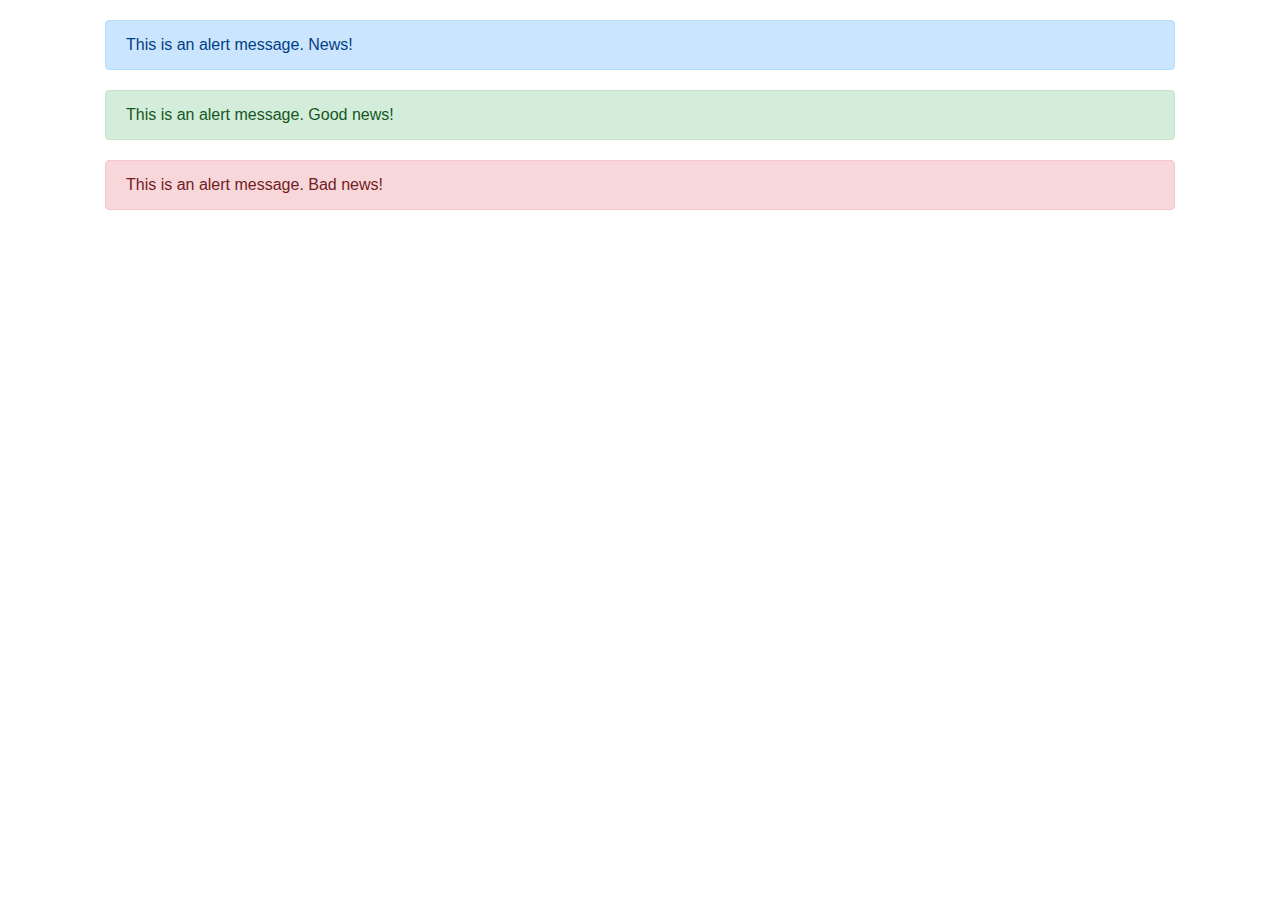
<file: alert.html>
<!DOCTYPE html>
<html>
    <head>
        <title>My Web Page!</title>
        <link rel="stylesheet" href="https://maxcdn.bootstrapcdn.com/bootstrap/4.0.0/css/bootstrap.min.css" integrity="sha384-Gn5384xqQ1aoWXA+058RXPxPg6fy4IWvTNh0E263XmFcJlSAwiGgFAW/dAiS6JXm" crossorigin="anonymous">
        <style>
            .alert {
                margin: 20px;
            }
        </style>
    </head>
    <body>
        <div class="container">
            <div class="alert alert-primary" role="alert">
                This is an alert message. News!
            </div>
            <div class="alert alert-success" role="alert">
                This is an alert message. Good news!
            </div>
            <div class="alert alert-danger" role="alert">
                This is an alert message. Bad news!
            </div>
        </div>
    </body>
</html>
</file>
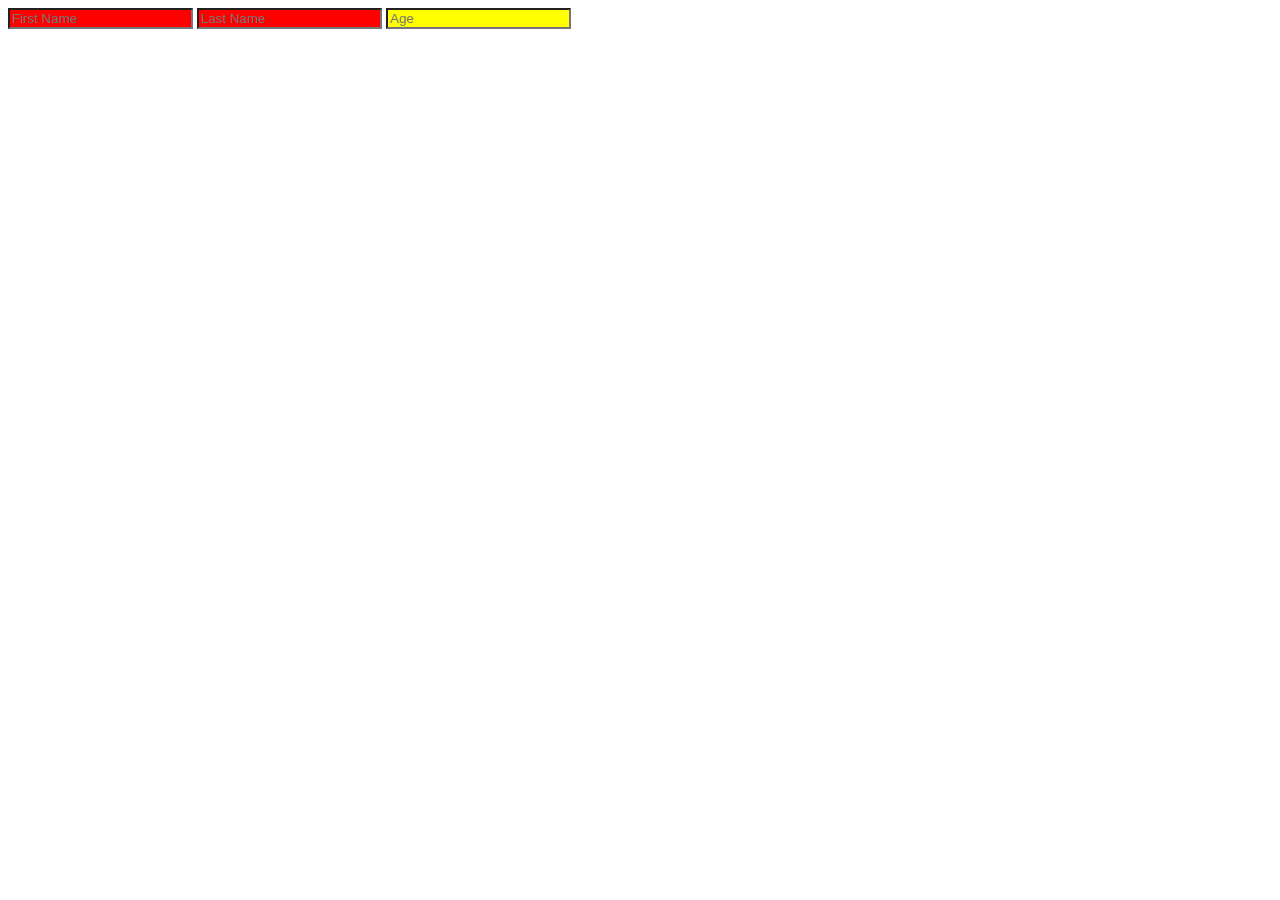
<file: attribute.html>
<!DOCTYPE html>
<html>
    <head>
        <title>My Web Page!</title>
        <style>
            input[type=text] {
                background-color: red;
            }

            input[type=number] {
                background-color: yellow;
            }
        </style>
    </head>
    <body>
        <form>

            <input name="name" type="text" placeholder="First Name">
            <input name="name" type="text" placeholder="Last Name">
            <input name="name" type="number" placeholder="Age">

        </form>
    </body>
</html>
</file>
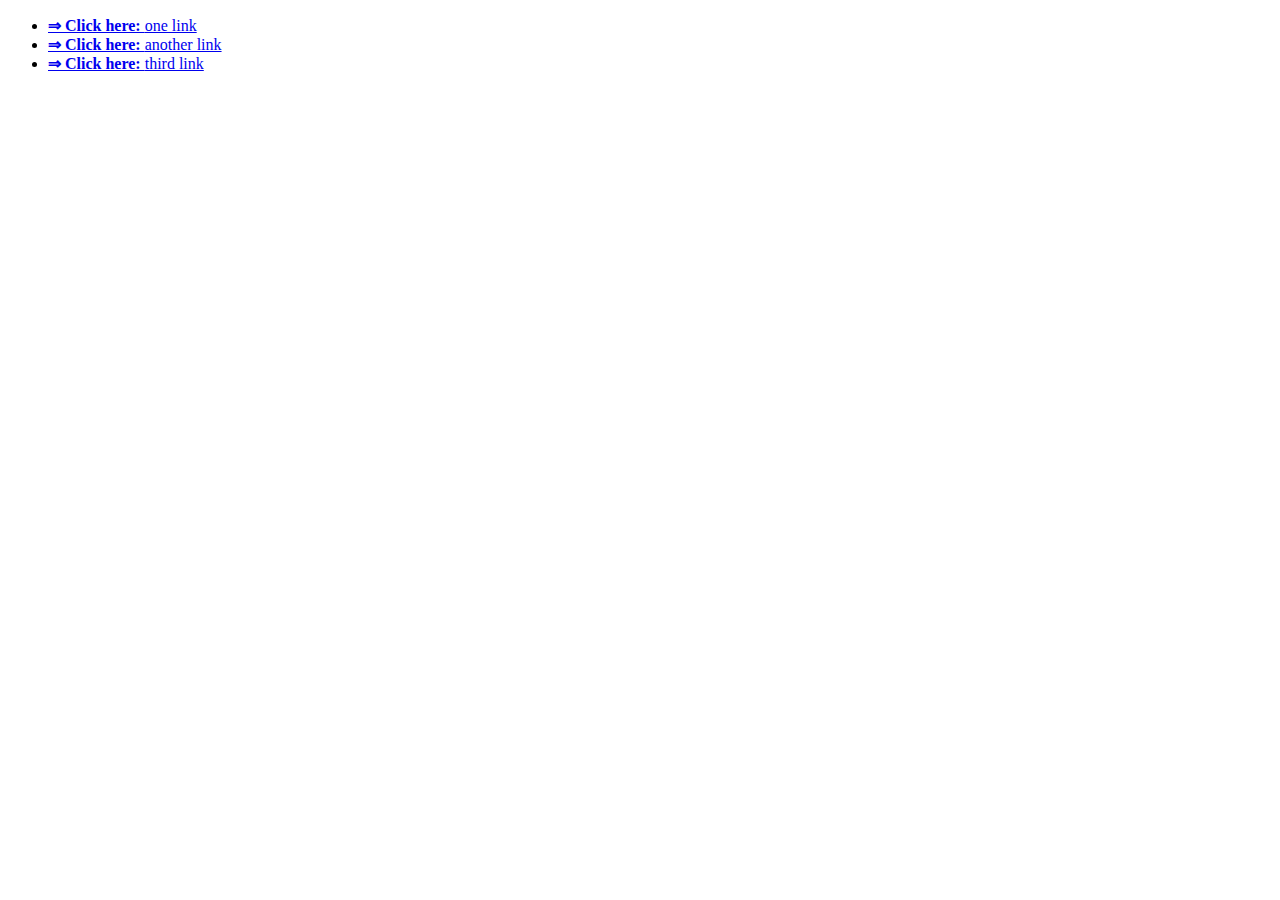
<file: before.html>
<!DOCTYPE html>
<html>
    <head>
        <title>My Web Page!</title>
        <style>
            a::before {
                content: "\21d2  Click here: ";
                font-weight: bold;
            }
        </style>
    </head>
    <body>
        <ul>
            <li><a href="#">one link</a></li>
            <li><a href="#">another link</a></li>
            <li><a href="#">third link</a></li>
        </ul>
    </body>
</html>
</file>
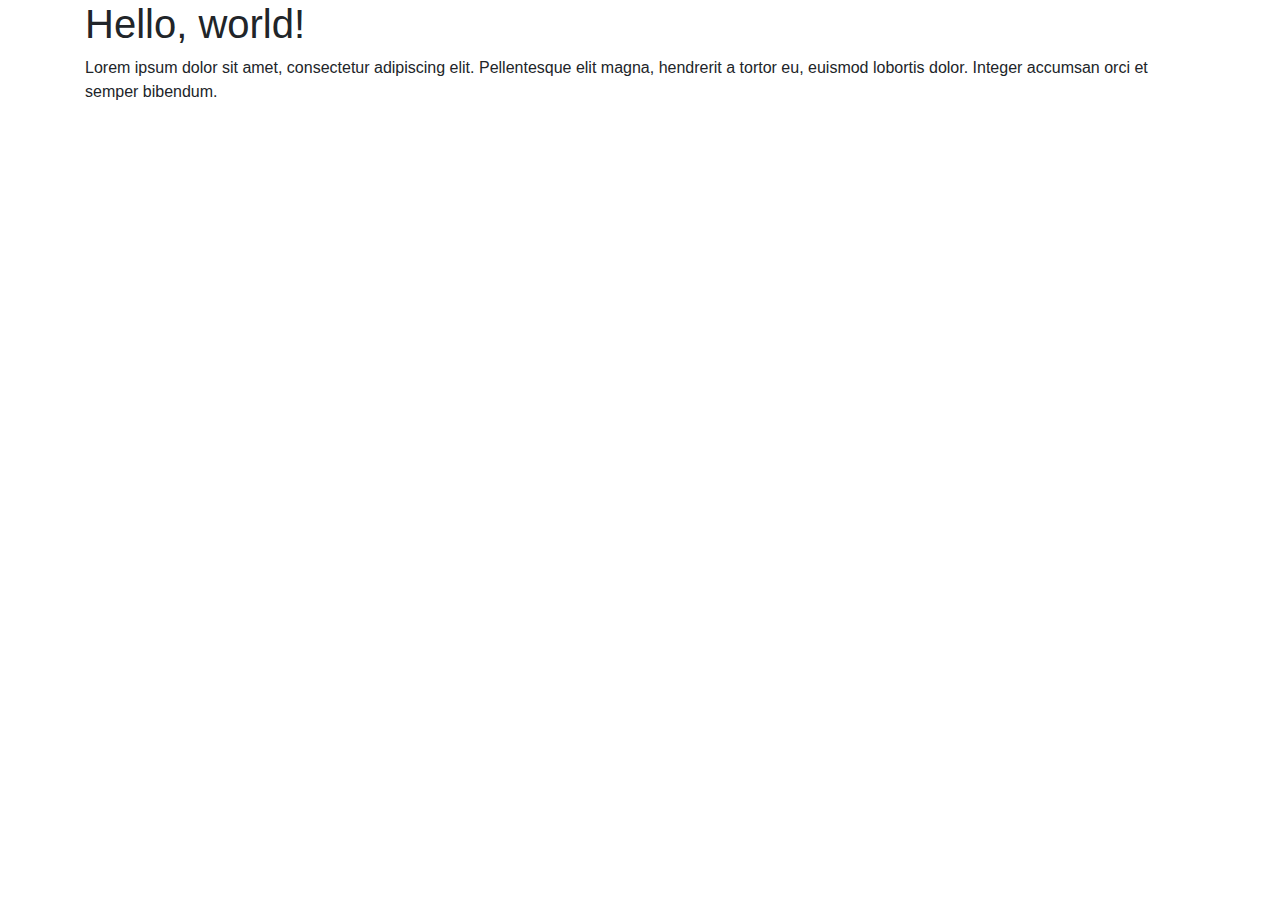
<file: bootstrap.html>
<!DOCTYPE html>
<html>
    <head>
        <title>My Web Page!</title>
        <link rel="stylesheet" href="https://maxcdn.bootstrapcdn.com/bootstrap/4.0.0/css/bootstrap.min.css" integrity="sha384-Gn5384xqQ1aoWXA+058RXPxPg6fy4IWvTNh0E263XmFcJlSAwiGgFAW/dAiS6JXm" crossorigin="anonymous">
    </head>
    <body>
        <div class="container">
            <h1>Hello, world!</h1>
            <p>Lorem ipsum dolor sit amet, consectetur adipiscing elit. Pellentesque elit magna, hendrerit a tortor eu, euismod lobortis dolor. Integer accumsan orci et semper bibendum.</p>
        </div>
    </body>
</html>
</file>
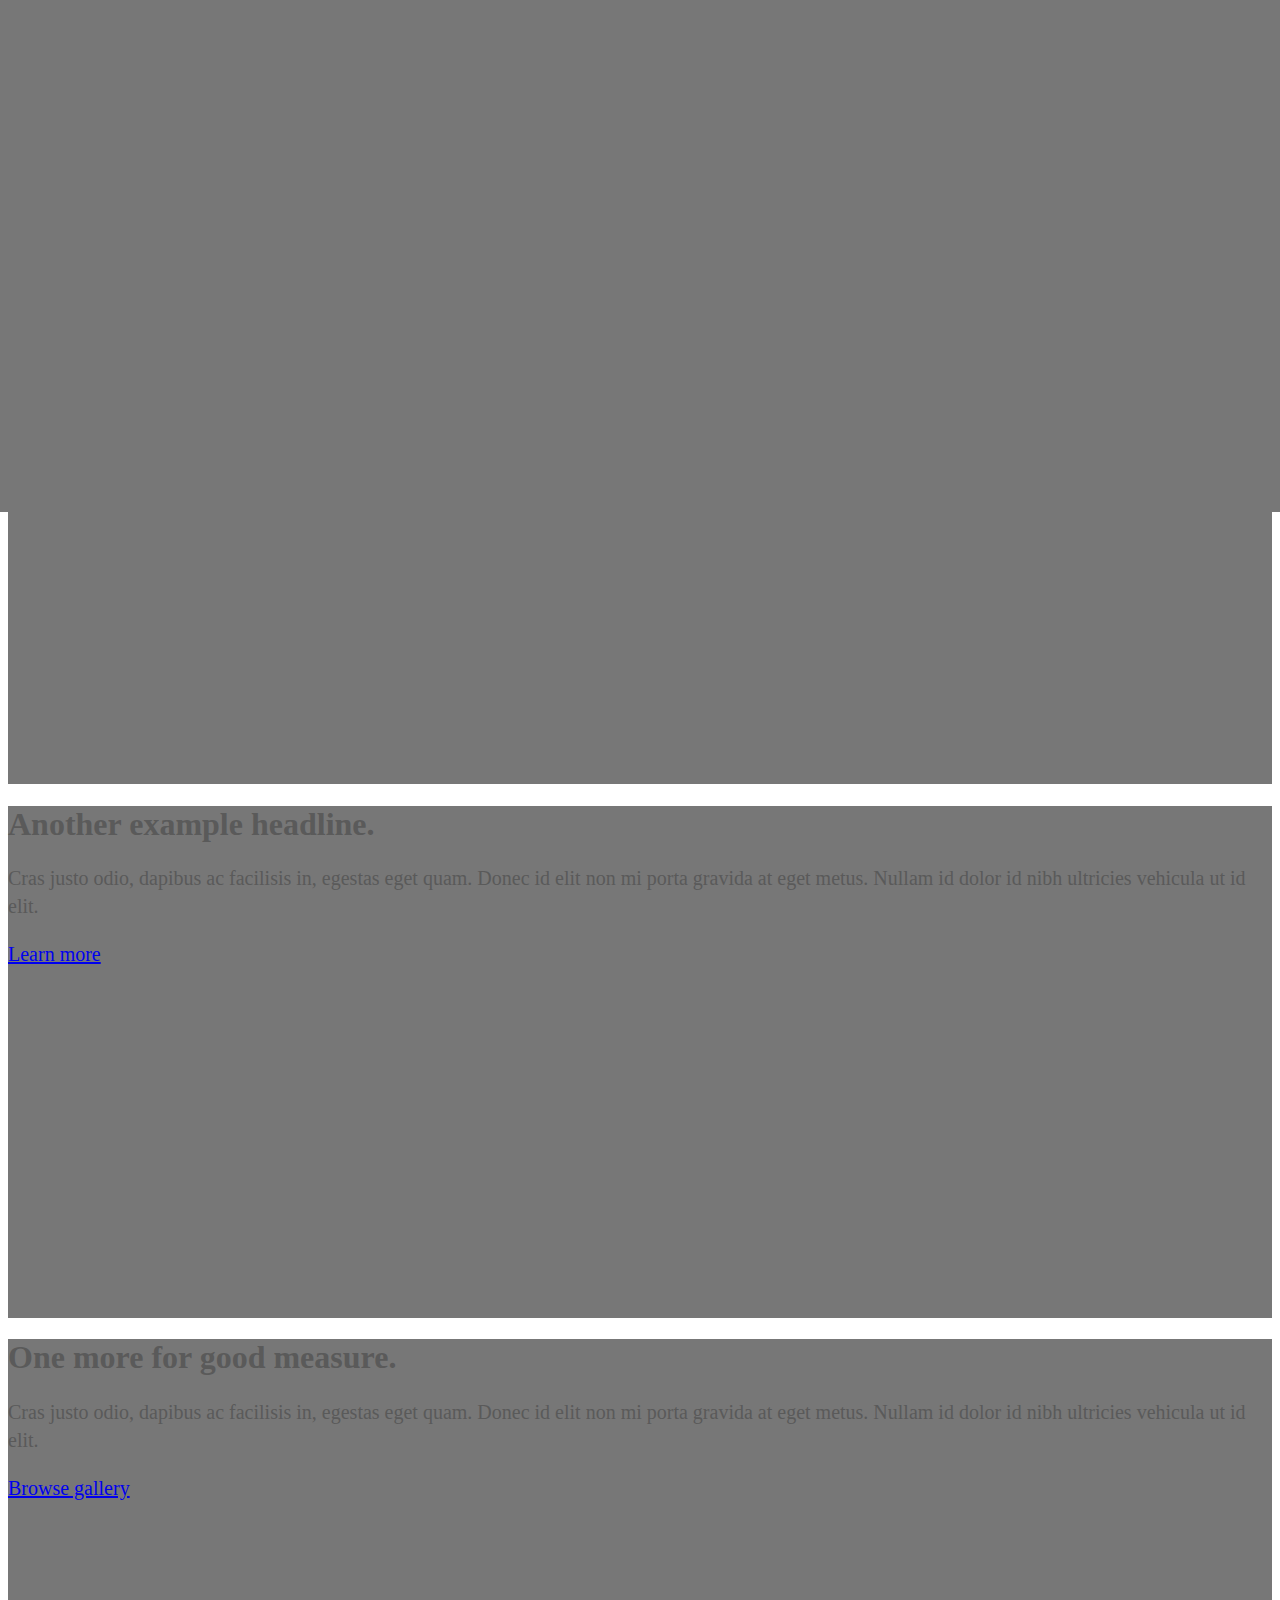
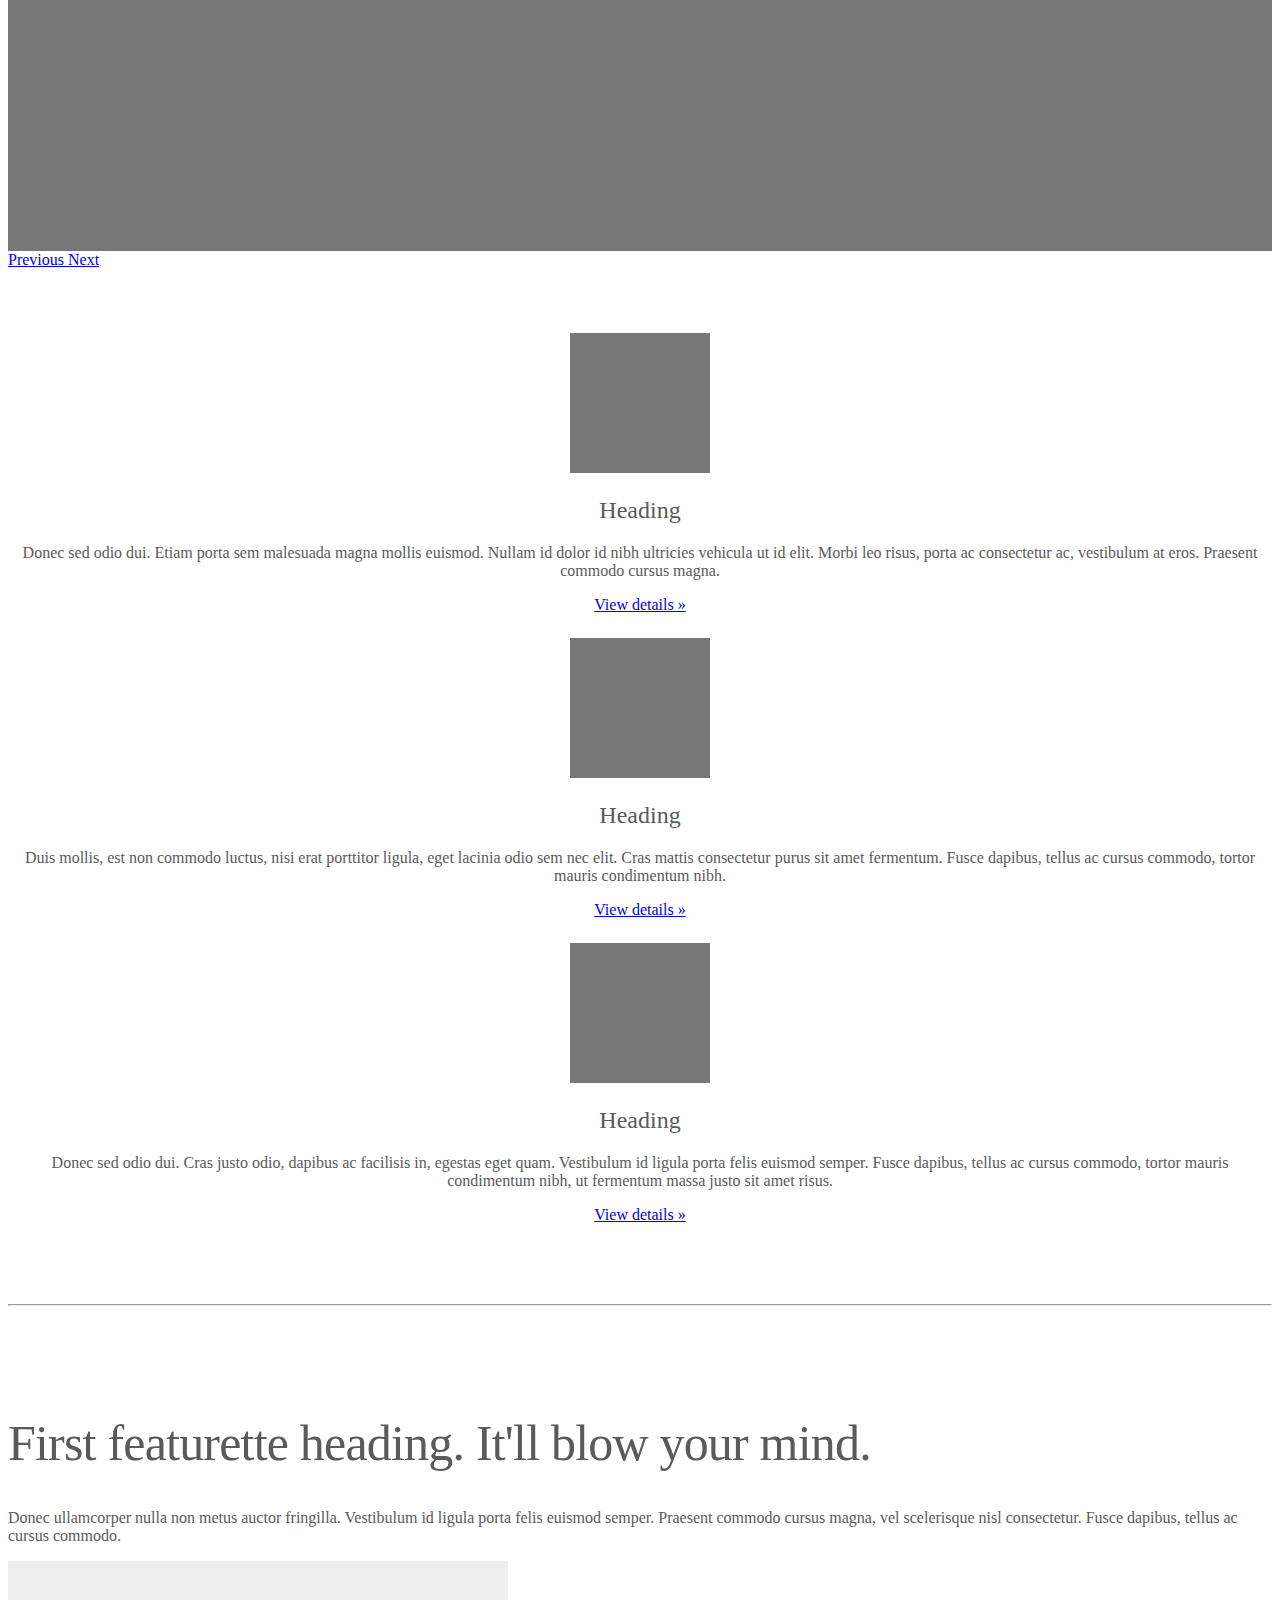
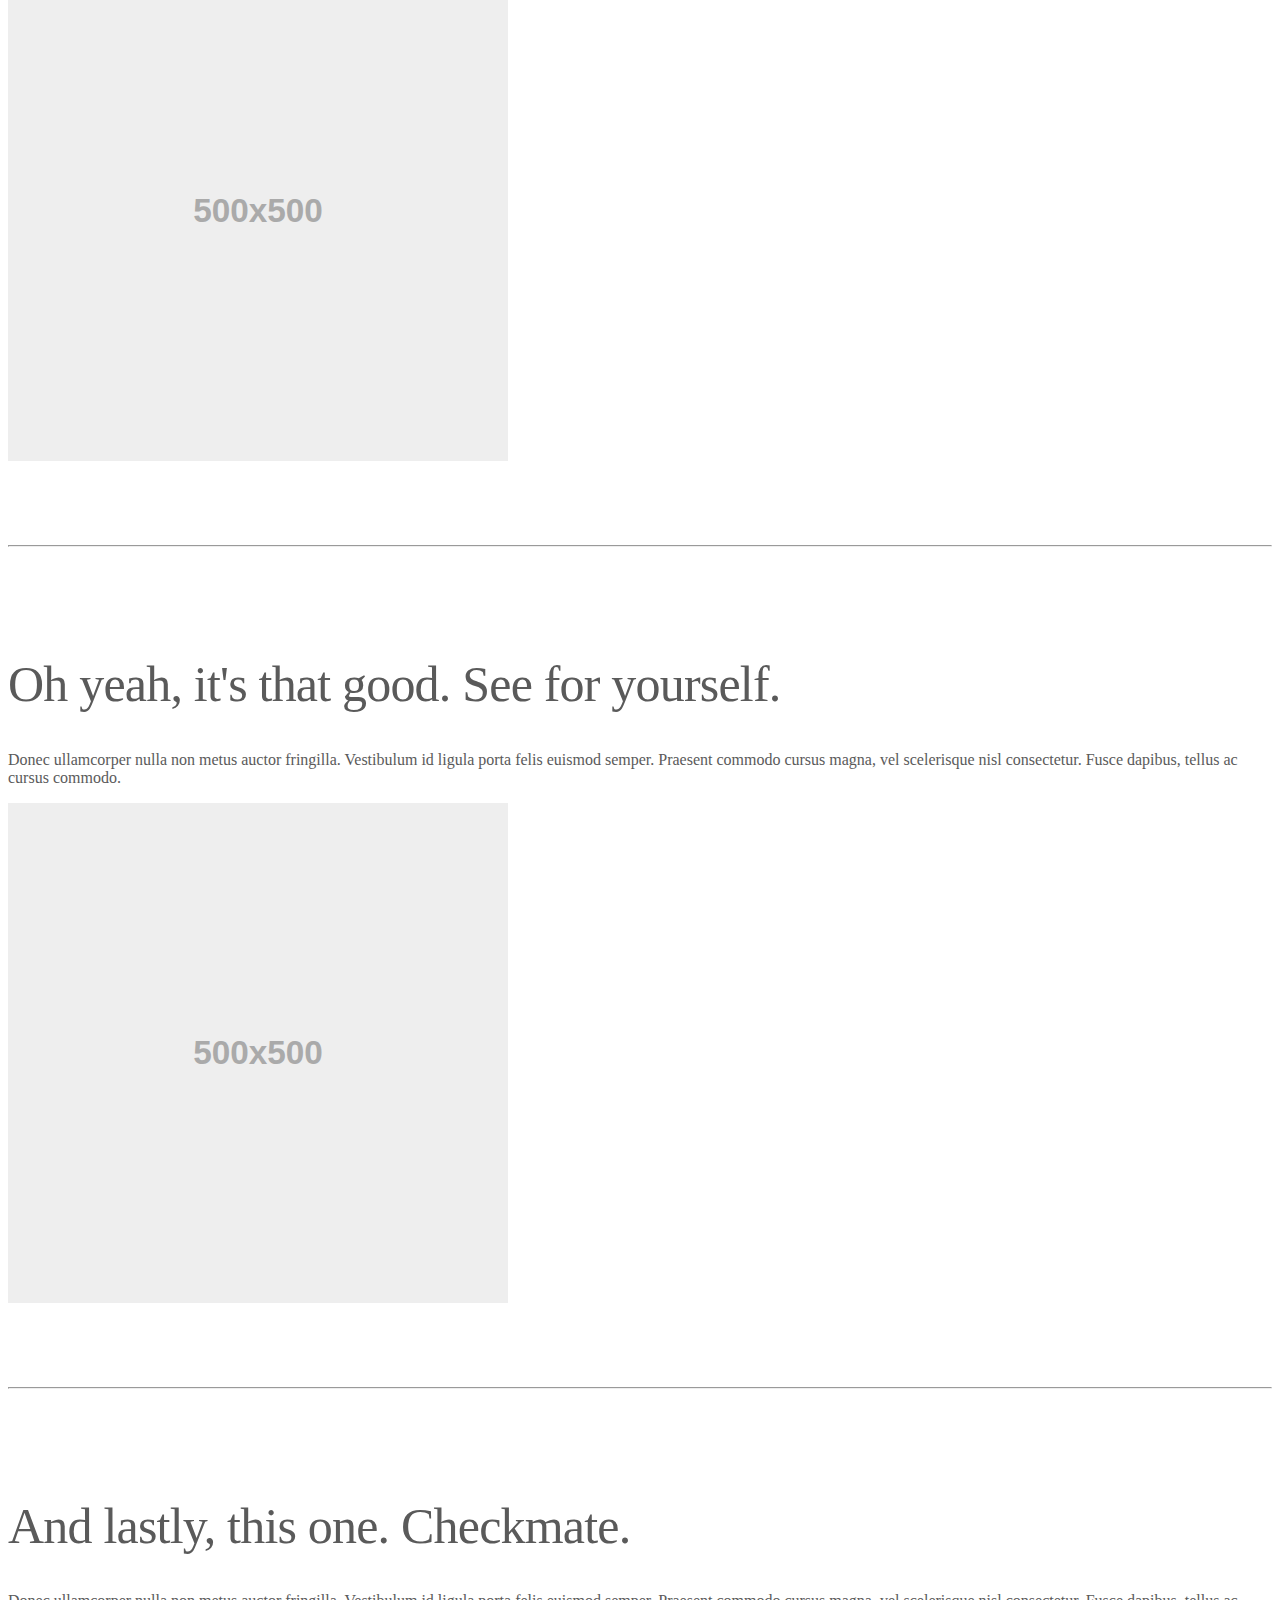
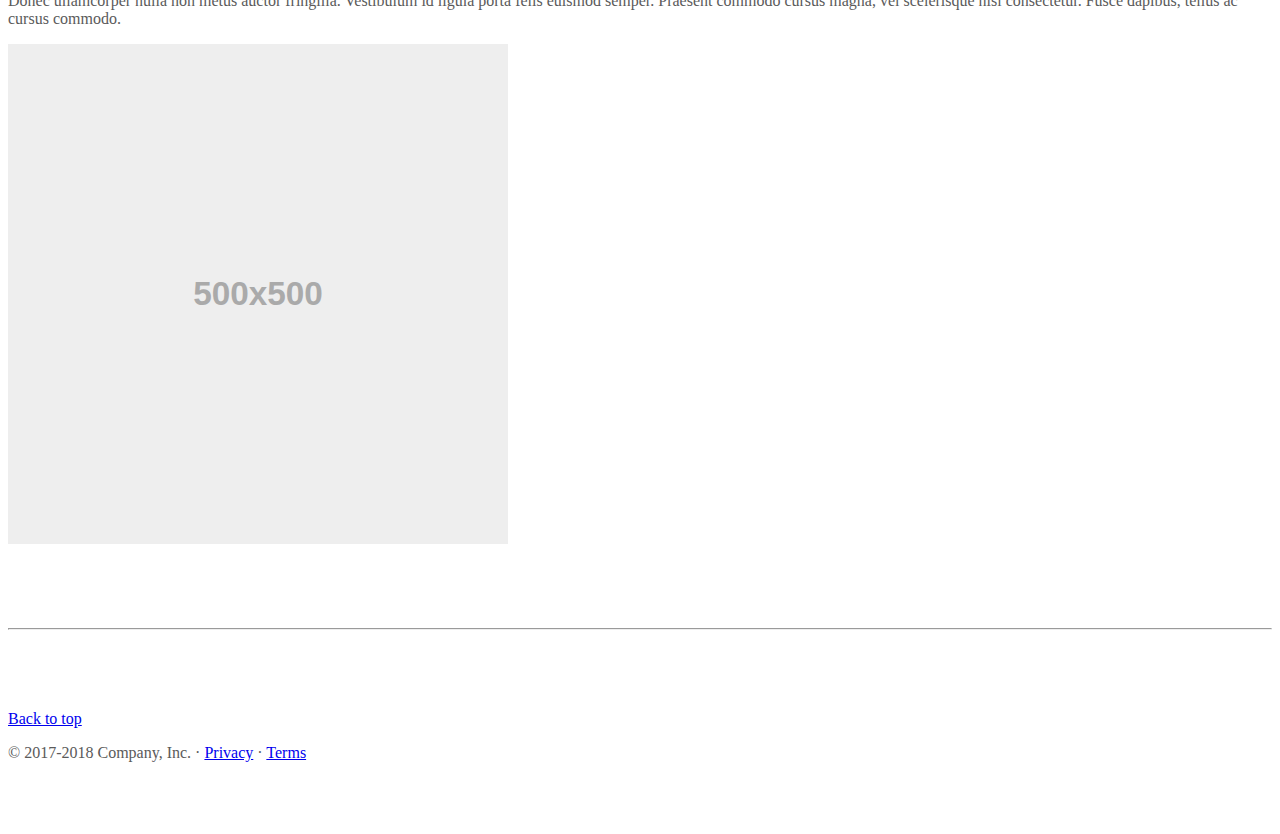
<file: bootstrap_complex.html>
<!doctype html>
<html lang="en">
  <head>
    <meta charset="utf-8">
    <meta name="viewport" content="width=device-width, initial-scale=1, shrink-to-fit=no">
    <meta name="description" content="">
    <meta name="author" content="">
    <link rel="icon" href="../../../../favicon.ico">

    <title>Carousel Template for Bootstrap</title>

    <!-- Bootstrap core CSS -->
    <link rel="stylesheet" href="https://stackpath.bootstrapcdn.com/bootstrap/4.1.3/css/bootstrap.min.css" integrity="sha384-MCw98/SFnGE8fJT3GXwEOngsV7Zt27NXFoaoApmYm81iuXoPkFOJwJ8ERdknLPMO" crossorigin="anonymous">

    <!-- Custom styles for this template -->
    <link href="carousel.css" rel="stylesheet">
  </head>
  <body>

    <header>
      <nav class="navbar navbar-expand-md navbar-dark fixed-top bg-dark">
        <a class="navbar-brand" href="#">Carousel</a>
        <button class="navbar-toggler" type="button" data-toggle="collapse" data-target="#navbarCollapse" aria-controls="navbarCollapse" aria-expanded="false" aria-label="Toggle navigation">
          <span class="navbar-toggler-icon"></span>
        </button>
        <div class="collapse navbar-collapse" id="navbarCollapse">
          <ul class="navbar-nav mr-auto">
            <li class="nav-item active">
              <a class="nav-link" href="#">Home <span class="sr-only">(current)</span></a>
            </li>
            <li class="nav-item">
              <a class="nav-link" href="#">Link</a>
            </li>
            <li class="nav-item">
              <a class="nav-link disabled" href="#">Disabled</a>
            </li>
          </ul>
          <form class="form-inline mt-2 mt-md-0">
            <input class="form-control mr-sm-2" type="text" placeholder="Search" aria-label="Search">
            <button class="btn btn-outline-success my-2 my-sm-0" type="submit">Search</button>
          </form>
        </div>
      </nav>
    </header>

    <main role="main">

      <div id="myCarousel" class="carousel slide" data-ride="carousel">
        <ol class="carousel-indicators">
          <li data-target="#myCarousel" data-slide-to="0" class="active"></li>
          <li data-target="#myCarousel" data-slide-to="1"></li>
          <li data-target="#myCarousel" data-slide-to="2"></li>
        </ol>
        <div class="carousel-inner">
          <div class="carousel-item active">
            <img class="first-slide" src="[data-uri]" alt="First slide">
            <div class="container">
              <div class="carousel-caption text-left">
                <h1>Example headline.</h1>
                <p>Cras justo odio, dapibus ac facilisis in, egestas eget quam. Donec id elit non mi porta gravida at eget metus. Nullam id dolor id nibh ultricies vehicula ut id elit.</p>
                <p><a class="btn btn-lg btn-primary" href="#" role="button">Sign up today</a></p>
              </div>
            </div>
          </div>
          <div class="carousel-item">
            <img class="second-slide" src="[data-uri]" alt="Second slide">
            <div class="container">
              <div class="carousel-caption">
                <h1>Another example headline.</h1>
                <p>Cras justo odio, dapibus ac facilisis in, egestas eget quam. Donec id elit non mi porta gravida at eget metus. Nullam id dolor id nibh ultricies vehicula ut id elit.</p>
                <p><a class="btn btn-lg btn-primary" href="#" role="button">Learn more</a></p>
              </div>
            </div>
          </div>
          <div class="carousel-item">
            <img class="third-slide" src="[data-uri]" alt="Third slide">
            <div class="container">
              <div class="carousel-caption text-right">
                <h1>One more for good measure.</h1>
                <p>Cras justo odio, dapibus ac facilisis in, egestas eget quam. Donec id elit non mi porta gravida at eget metus. Nullam id dolor id nibh ultricies vehicula ut id elit.</p>
                <p><a class="btn btn-lg btn-primary" href="#" role="button">Browse gallery</a></p>
              </div>
            </div>
          </div>
        </div>
        <a class="carousel-control-prev" href="#myCarousel" role="button" data-slide="prev">
          <span class="carousel-control-prev-icon" aria-hidden="true"></span>
          <span class="sr-only">Previous</span>
        </a>
        <a class="carousel-control-next" href="#myCarousel" role="button" data-slide="next">
          <span class="carousel-control-next-icon" aria-hidden="true"></span>
          <span class="sr-only">Next</span>
        </a>
      </div>


      <!-- Marketing messaging and featurettes
      ================================================== -->
      <!-- Wrap the rest of the page in another container to center all the content. -->

      <div class="container marketing">

        <!-- Three columns of text below the carousel -->
        <div class="row">
          <div class="col-lg-4">
            <img class="rounded-circle" src="[data-uri]" alt="Generic placeholder image" width="140" height="140">
            <h2>Heading</h2>
            <p>Donec sed odio dui. Etiam porta sem malesuada magna mollis euismod. Nullam id dolor id nibh ultricies vehicula ut id elit. Morbi leo risus, porta ac consectetur ac, vestibulum at eros. Praesent commodo cursus magna.</p>
            <p><a class="btn btn-secondary" href="#" role="button">View details &raquo;</a></p>
          </div><!-- /.col-lg-4 -->
          <div class="col-lg-4">
            <img class="rounded-circle" src="[data-uri]" alt="Generic placeholder image" width="140" height="140">
            <h2>Heading</h2>
            <p>Duis mollis, est non commodo luctus, nisi erat porttitor ligula, eget lacinia odio sem nec elit. Cras mattis consectetur purus sit amet fermentum. Fusce dapibus, tellus ac cursus commodo, tortor mauris condimentum nibh.</p>
            <p><a class="btn btn-secondary" href="#" role="button">View details &raquo;</a></p>
          </div><!-- /.col-lg-4 -->
          <div class="col-lg-4">
            <img class="rounded-circle" src="[data-uri]" alt="Generic placeholder image" width="140" height="140">
            <h2>Heading</h2>
            <p>Donec sed odio dui. Cras justo odio, dapibus ac facilisis in, egestas eget quam. Vestibulum id ligula porta felis euismod semper. Fusce dapibus, tellus ac cursus commodo, tortor mauris condimentum nibh, ut fermentum massa justo sit amet risus.</p>
            <p><a class="btn btn-secondary" href="#" role="button">View details &raquo;</a></p>
          </div><!-- /.col-lg-4 -->
        </div><!-- /.row -->


        <!-- START THE FEATURETTES -->

        <hr class="featurette-divider">

        <div class="row featurette">
          <div class="col-md-7">
            <h2 class="featurette-heading">First featurette heading. <span class="text-muted">It'll blow your mind.</span></h2>
            <p class="lead">Donec ullamcorper nulla non metus auctor fringilla. Vestibulum id ligula porta felis euismod semper. Praesent commodo cursus magna, vel scelerisque nisl consectetur. Fusce dapibus, tellus ac cursus commodo.</p>
          </div>
          <div class="col-md-5">
            <img class="featurette-image img-fluid mx-auto" data-src="holder.js/500x500/auto" alt="Generic placeholder image">
          </div>
        </div>

        <hr class="featurette-divider">

        <div class="row featurette">
          <div class="col-md-7 order-md-2">
            <h2 class="featurette-heading">Oh yeah, it's that good. <span class="text-muted">See for yourself.</span></h2>
            <p class="lead">Donec ullamcorper nulla non metus auctor fringilla. Vestibulum id ligula porta felis euismod semper. Praesent commodo cursus magna, vel scelerisque nisl consectetur. Fusce dapibus, tellus ac cursus commodo.</p>
          </div>
          <div class="col-md-5 order-md-1">
            <img class="featurette-image img-fluid mx-auto" data-src="holder.js/500x500/auto" alt="Generic placeholder image">
          </div>
        </div>

        <hr class="featurette-divider">

        <div class="row featurette">
          <div class="col-md-7">
            <h2 class="featurette-heading">And lastly, this one. <span class="text-muted">Checkmate.</span></h2>
            <p class="lead">Donec ullamcorper nulla non metus auctor fringilla. Vestibulum id ligula porta felis euismod semper. Praesent commodo cursus magna, vel scelerisque nisl consectetur. Fusce dapibus, tellus ac cursus commodo.</p>
          </div>
          <div class="col-md-5">
            <img class="featurette-image img-fluid mx-auto" data-src="holder.js/500x500/auto" alt="Generic placeholder image">
          </div>
        </div>

        <hr class="featurette-divider">

        <!-- /END THE FEATURETTES -->

      </div><!-- /.container -->


      <!-- FOOTER -->
      <footer class="container">
        <p class="float-right"><a href="#">Back to top</a></p>
        <p>&copy; 2017-2018 Company, Inc. &middot; <a href="#">Privacy</a> &middot; <a href="#">Terms</a></p>
      </footer>
    </main>

    <!-- Bootstrap core JavaScript
    ================================================== -->
    <!-- Placed at the end of the document so the pages load faster -->
    <script src="https://code.jquery.com/jquery-3.3.1.slim.min.js" integrity="sha384-q8i/X+965DzO0rT7abK41JStQIAqVgRVzpbzo5smXKp4YfRvH+8abtTE1Pi6jizo" crossorigin="anonymous"></script>
    <script>window.jQuery || document.write('<script src="../../assets/js/vendor/jquery-slim.min.js"><\/script>')</script>
    <script src="https://cdnjs.cloudflare.com/ajax/libs/popper.js/1.14.3/umd/popper.min.js" integrity="sha384-ZMP7rVo3mIykV+2+9J3UJ46jBk0WLaUAdn689aCwoqbBJiSnjAK/l8WvCWPIPm49" crossorigin="anonymous"></script>
    <script src="https://stackpath.bootstrapcdn.com/bootstrap/4.1.3/js/bootstrap.min.js" integrity="sha384-ChfqqxuZUCnJSK3+MXmPNIyE6ZbWh2IMqE241rYiqJxyMiZ6OW/JmZQ5stwEULTy" crossorigin="anonymous"></script>
    <!-- Just to make our placeholder images work. Don't actually copy the next line! -->
    <script src="holder.min.js"></script>
  </body>
</html>
</file>
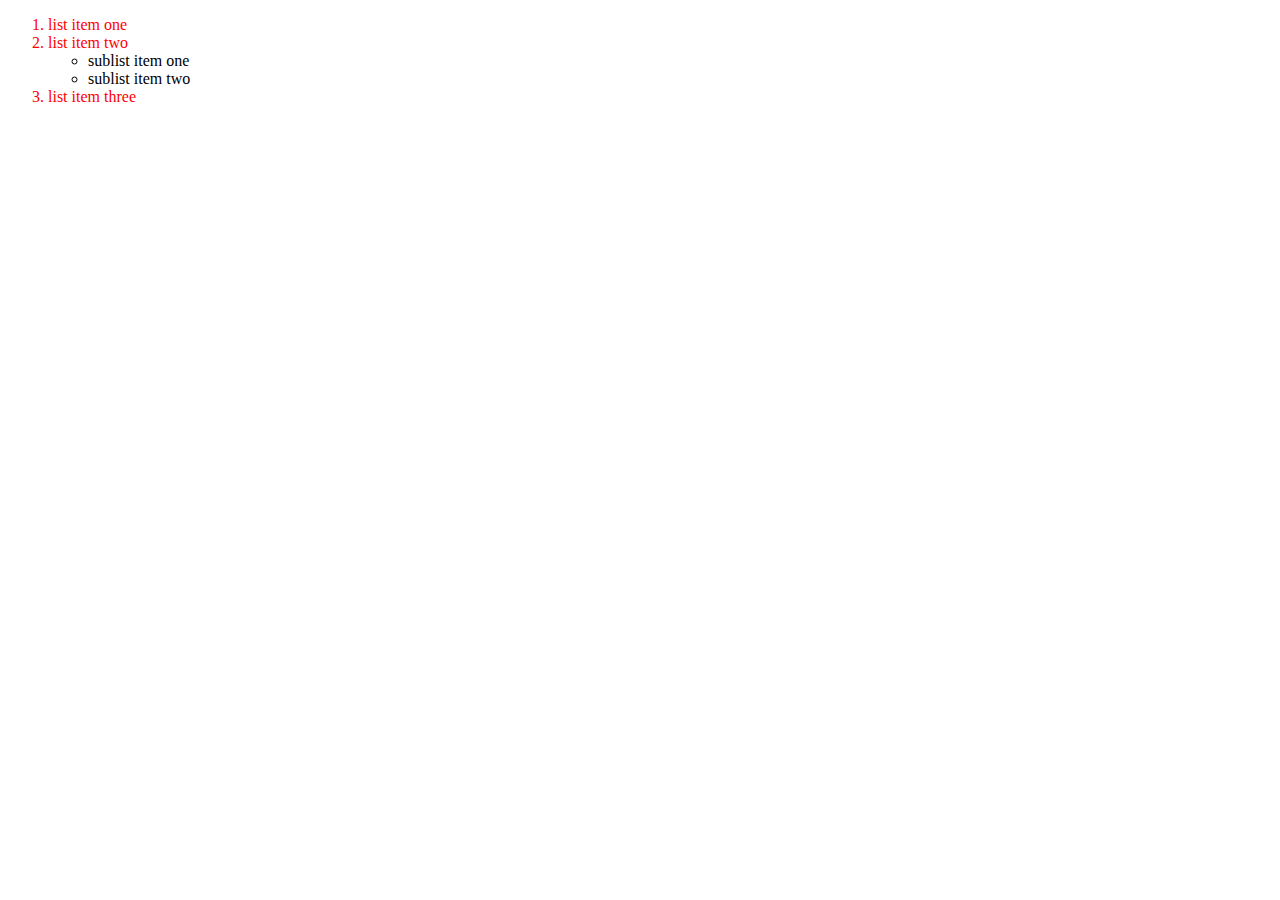
<file: child.html>
<!DOCTYPE html>
<html>
    <head>
        <title>My Web Page!</title>
        <style>
            ol > li {
                color: red;
            }
        </style>
    </head>
    <body>
        <ol>
            <li>list item one</li>
            <li>list item two</li>
            <ul>
                <li>sublist item one</li>
                <li>sublist item two</li>
            </ul>
            <li>list item three</li>
        </ol>
    </body>
</html>
</file>
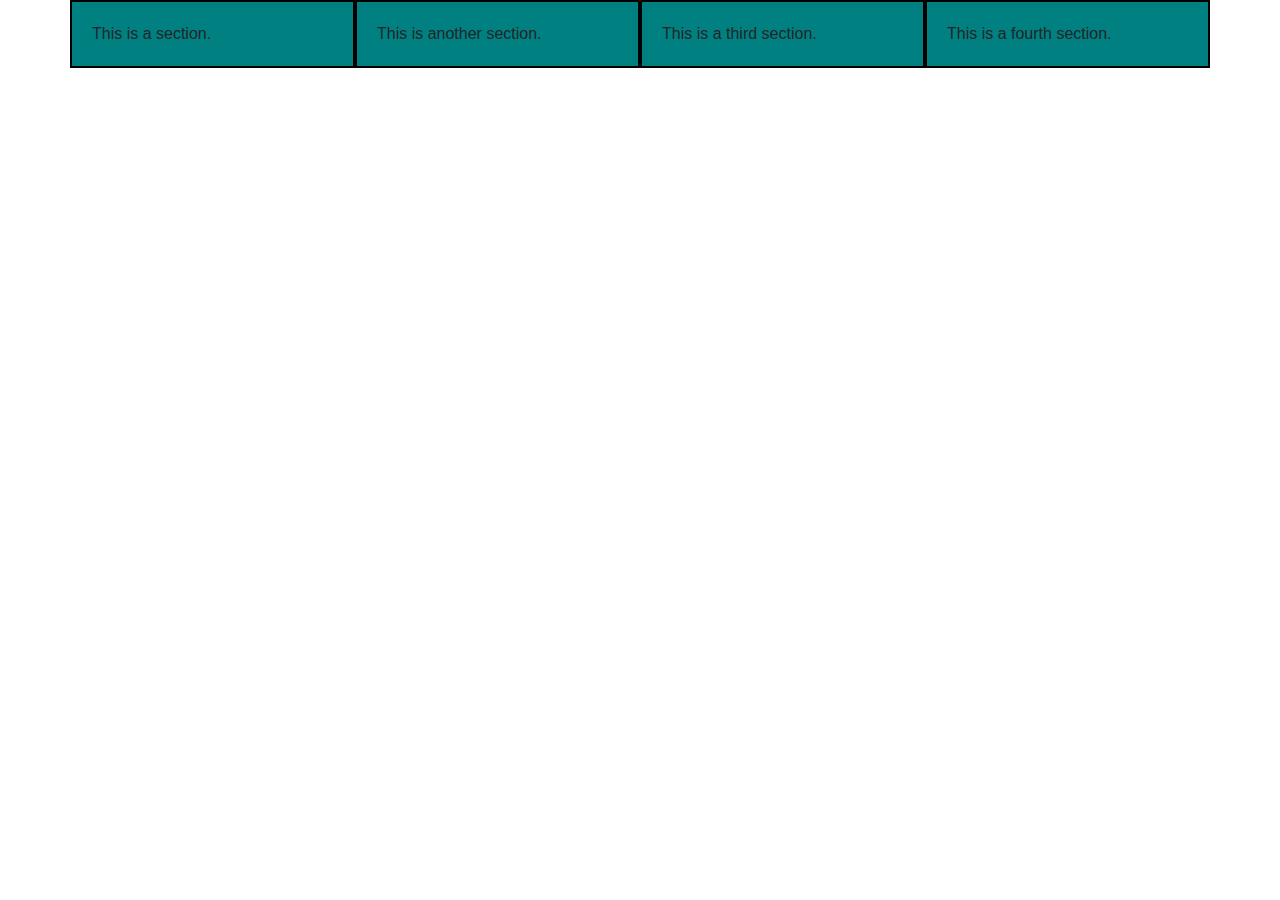
<file: columns0.html>
<!DOCTYPE html>
<html>
    <head>
        <title>My Web Page!</title>
        <link rel="stylesheet" href="https://maxcdn.bootstrapcdn.com/bootstrap/4.0.0/css/bootstrap.min.css" integrity="sha384-Gn5384xqQ1aoWXA+058RXPxPg6fy4IWvTNh0E263XmFcJlSAwiGgFAW/dAiS6JXm" crossorigin="anonymous">
        <style>
            .row > div {
                padding: 20px;
                background-color: teal;
                border: 2px solid black;
            }
        </style>
    </head>
    <body>
        <div class="container">
            <div class="row">
                <div class="col-3">
                    This is a section.
                </div>
                <div class="col-3">
                    This is another section.
                </div>
                <div class="col-3">
                    This is a third section.
                </div>
                <div class="col-3">
                    This is a fourth section.
                </div>
            </div>
        </div>
    </body>
</html>
</file>
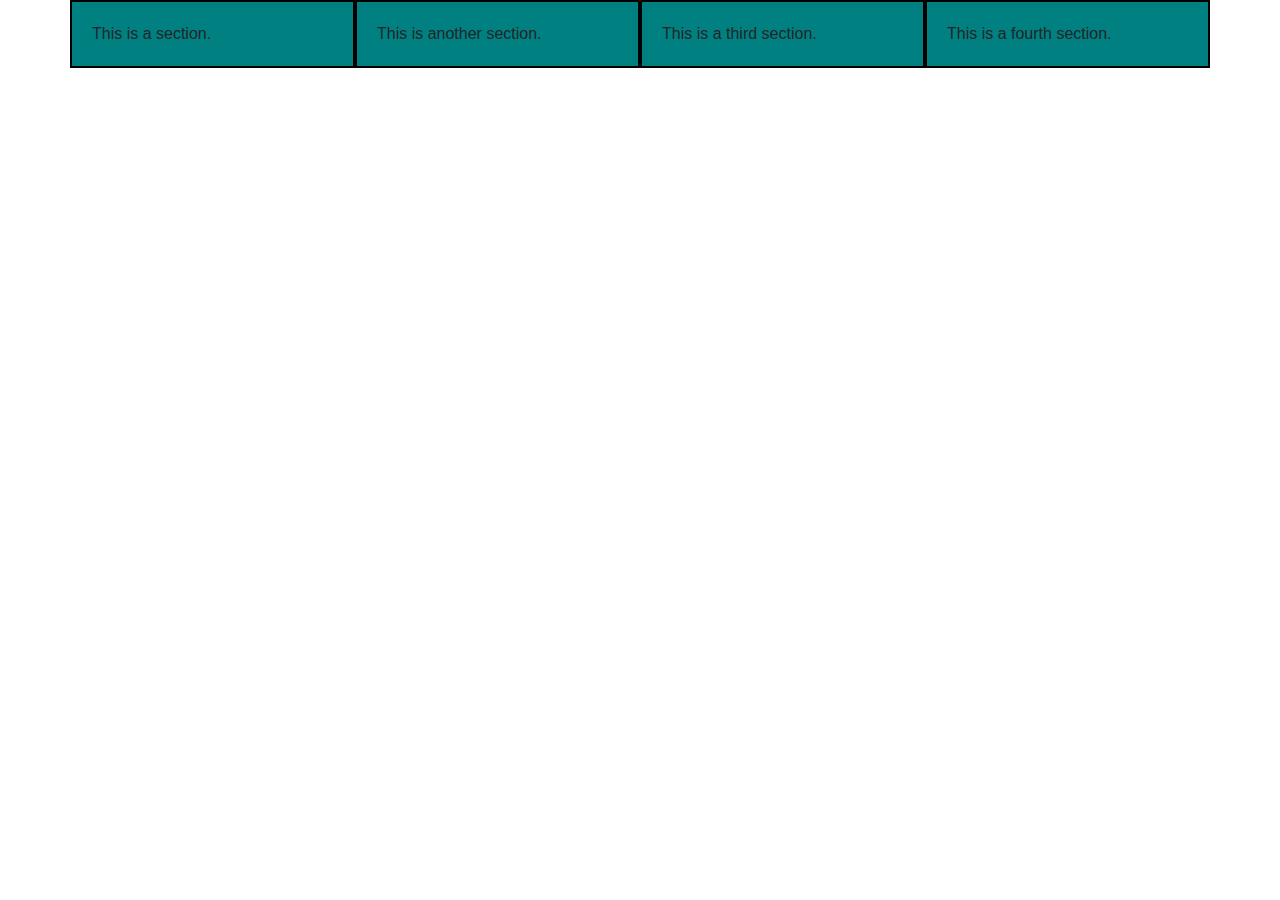
<file: columns1.html>
<!DOCTYPE html>
<html>
    <head>
        <title>My Web Page!</title>
        <link rel="stylesheet" href="https://maxcdn.bootstrapcdn.com/bootstrap/4.0.0/css/bootstrap.min.css" integrity="sha384-Gn5384xqQ1aoWXA+058RXPxPg6fy4IWvTNh0E263XmFcJlSAwiGgFAW/dAiS6JXm" crossorigin="anonymous">
        <style>
            .row > div {
                padding: 20px;
                background-color: teal;
                border: 2px solid black;
            }
        </style>
    </head>
    <body>
        <div class="container">
            <div class="row">
                <div class="col-lg-3 col-sm-6">
                    This is a section.
                </div>
                <div class="col-lg-3 col-sm-6">
                    This is another section.
                </div>
                <div class="col-lg-3 col-sm-6">
                    This is a third section.
                </div>
                <div class="col-lg-3 col-sm-6">
                    This is a fourth section.
                </div>
            </div>
        </div>
    </body>
</html>
</file>
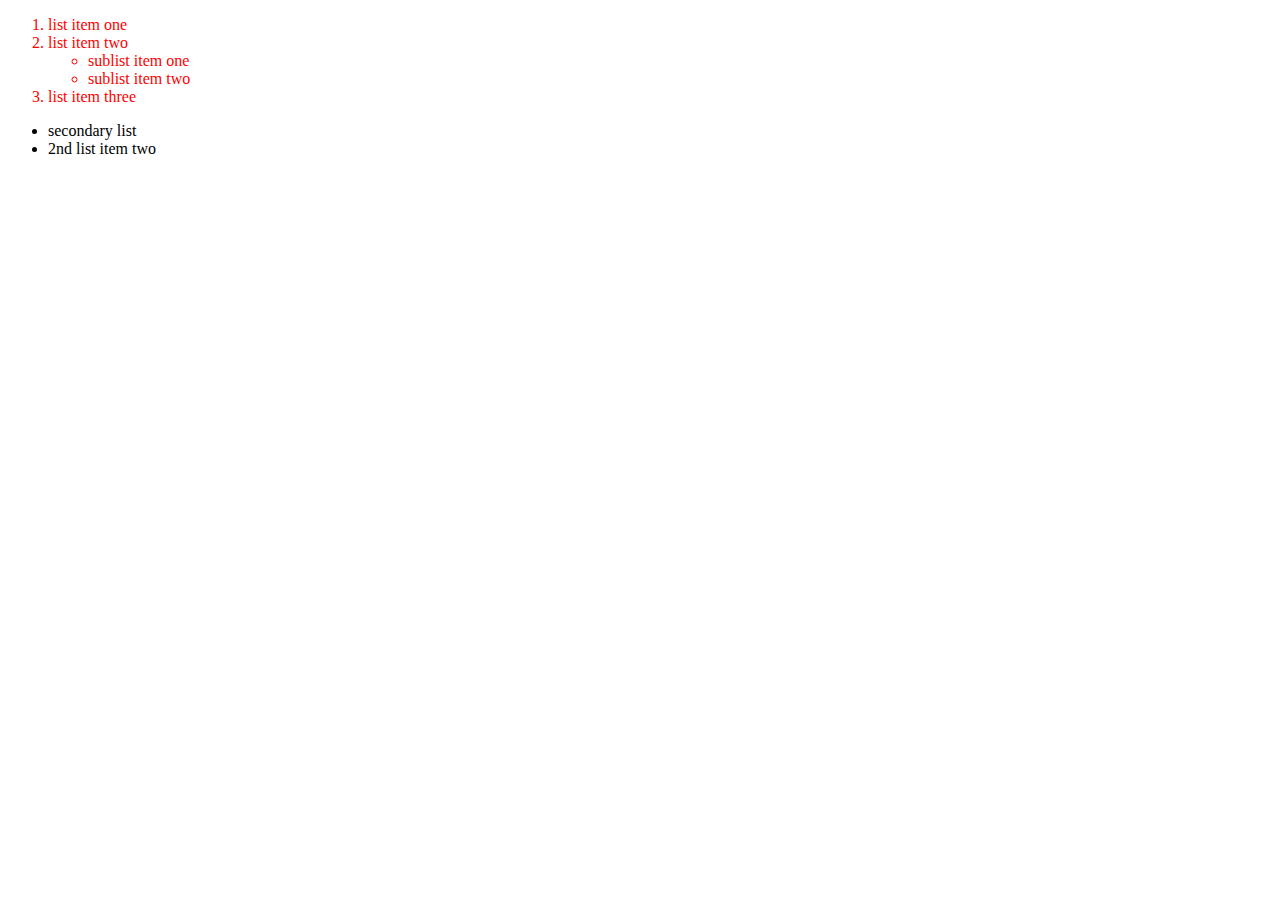
<file: descendant.html>
<!DOCTYPE html>
<html>
    <head>
        <title>My Web Page!</title>
        <style>
            ol li {
                color: red;
            }
            
        </style>
    </head>
    <body>
        <ol>
            <li>list item one</li>
            <li>list item two</li>
            <ul>
                <li>sublist item one</li>
                <li>sublist item two</li>
            </ul>
            <li>list item three</li>
        </ol>
        <ul>
          <li>secondary list</li>
          <li>2nd list item two</li>
        <ul>
    </body>
</html>
</file>
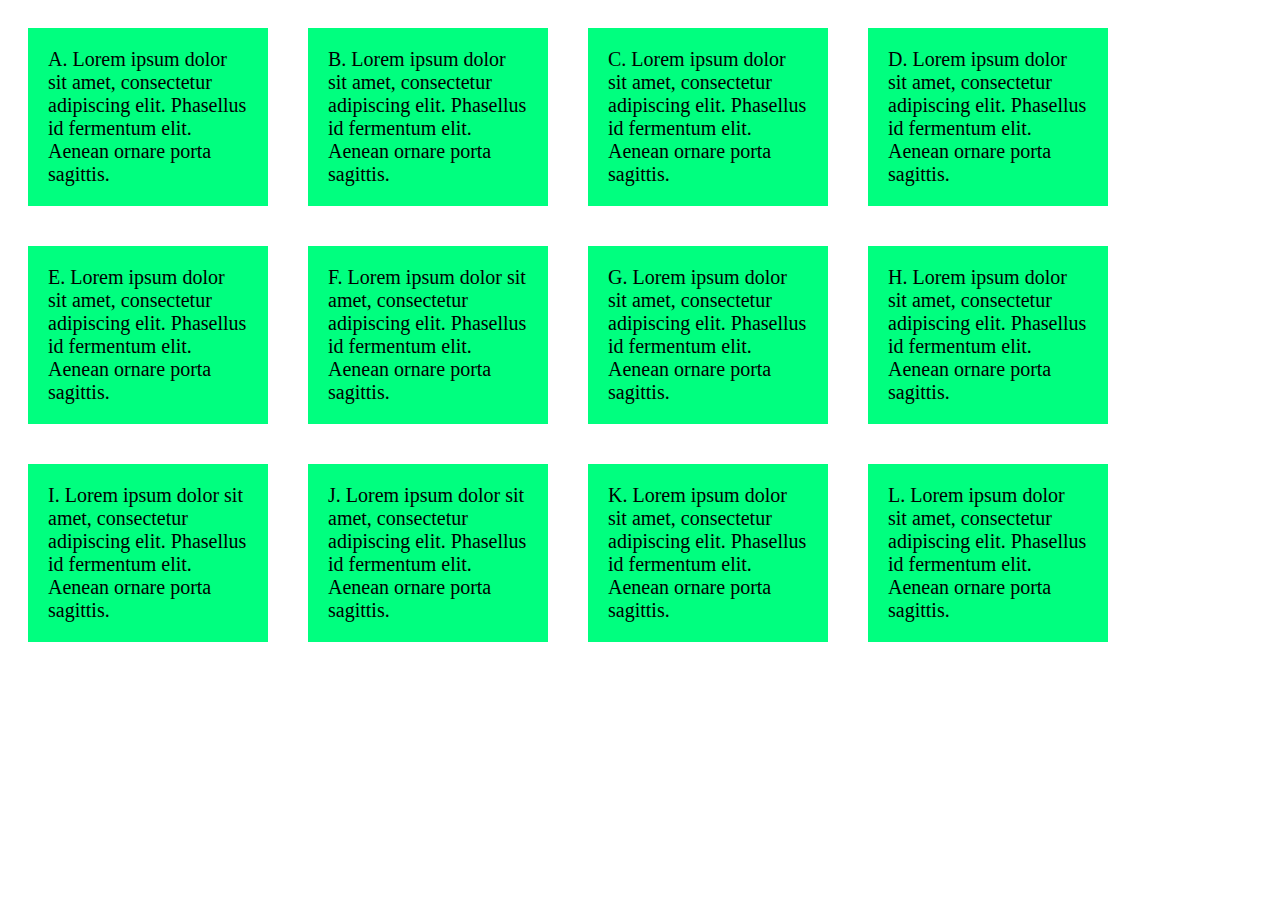
<file: flexbox.html>
<!DOCTYPE html>
<html>
    <head>
        <title>My Web Page!</title>
        <meta name="viewport" content="width=device-width, initial-scale=1.0">
        <style>
            .container {
                display: flex;
                flex-wrap: wrap;
            }

            .container > div {
                background-color: springgreen;
                font-size: 20px;
                margin: 20px;
                padding: 20px;
                width: 200px;
            }
        </style>
    </head>
    <body>
        <div class="container">
            <div>A. Lorem ipsum dolor sit amet, consectetur adipiscing elit. Phasellus id fermentum elit. Aenean ornare porta sagittis.</div>
            <div>B. Lorem ipsum dolor sit amet, consectetur adipiscing elit. Phasellus id fermentum elit. Aenean ornare porta sagittis.</div>
            <div>C. Lorem ipsum dolor sit amet, consectetur adipiscing elit. Phasellus id fermentum elit. Aenean ornare porta sagittis.</div>
            <div>D. Lorem ipsum dolor sit amet, consectetur adipiscing elit. Phasellus id fermentum elit. Aenean ornare porta sagittis.</div>
            <div>E. Lorem ipsum dolor sit amet, consectetur adipiscing elit. Phasellus id fermentum elit. Aenean ornare porta sagittis.</div>
            <div>F. Lorem ipsum dolor sit amet, consectetur adipiscing elit. Phasellus id fermentum elit. Aenean ornare porta sagittis.</div>
            <div>G. Lorem ipsum dolor sit amet, consectetur adipiscing elit. Phasellus id fermentum elit. Aenean ornare porta sagittis.</div>
            <div>H. Lorem ipsum dolor sit amet, consectetur adipiscing elit. Phasellus id fermentum elit. Aenean ornare porta sagittis.</div>
            <div>I. Lorem ipsum dolor sit amet, consectetur adipiscing elit. Phasellus id fermentum elit. Aenean ornare porta sagittis.</div>
            <div>J. Lorem ipsum dolor sit amet, consectetur adipiscing elit. Phasellus id fermentum elit. Aenean ornare porta sagittis.</div>
            <div>K. Lorem ipsum dolor sit amet, consectetur adipiscing elit. Phasellus id fermentum elit. Aenean ornare porta sagittis.</div>
            <div>L. Lorem ipsum dolor sit amet, consectetur adipiscing elit. Phasellus id fermentum elit. Aenean ornare porta sagittis.</div>
        </div>
    </body>
</html>
</file>
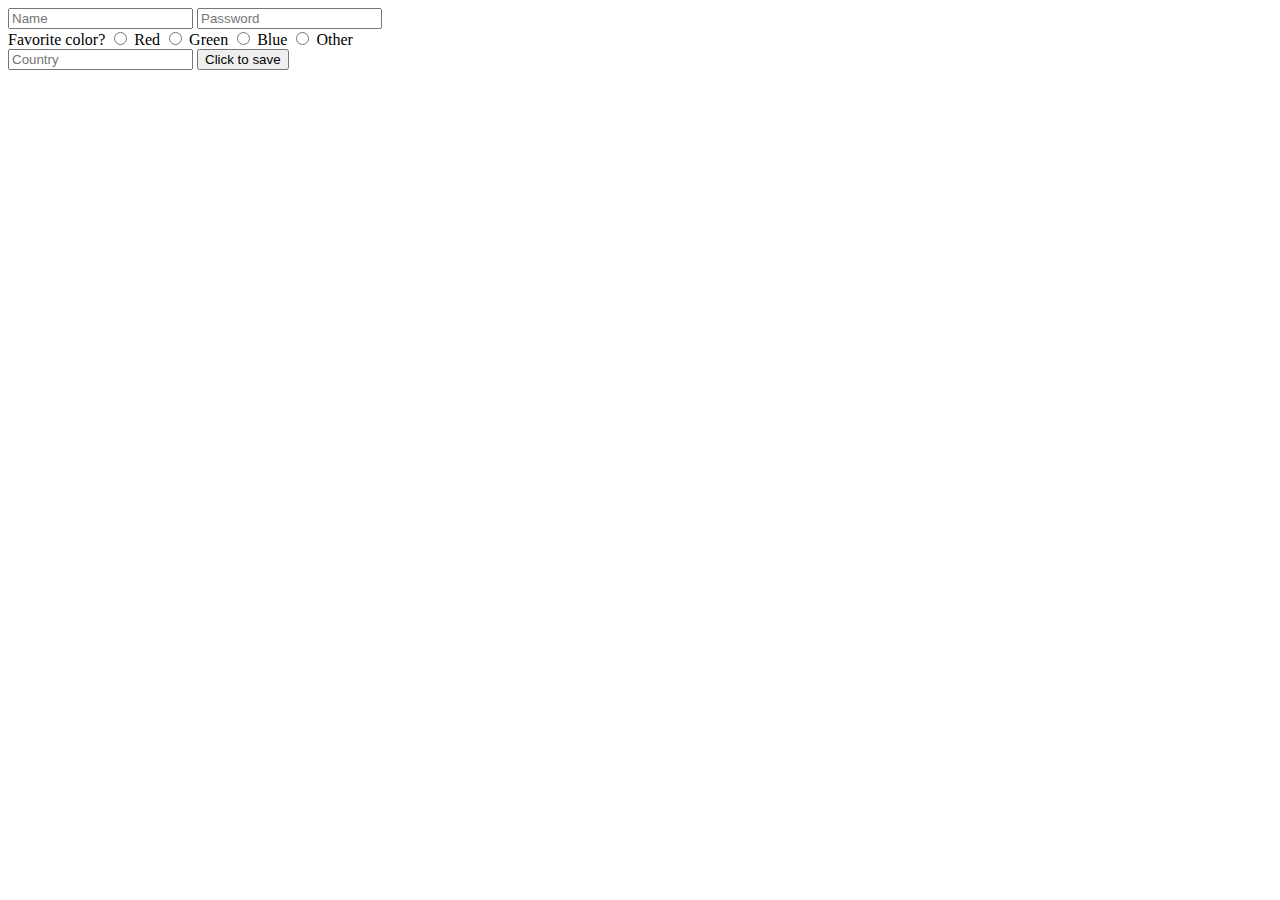
<file: form.html>
<!DOCTYPE html>
<html>
    <head>
        <title>My Web Page!</title>
    </head>
    <body>
        <form>

            <div>
                <input name="name" type="text" placeholder="Name">
                <input name="password" type="password" placeholder="Password">
            </div>

            <div>
                Favorite color?
                <input name="color" type="radio" value="red"> Red
                <input name="color" type="radio" value="green"> Green
                <input name="color" type="radio" value="blue"> Blue
                <input name="color" type="radio" value="other"> Other
            </div>

            <div>
                <input name="country" list="countries" placeholder="Country">
                <datalist id="countries">
                    <option value="Afghanistan">
                    <option value="Albania">
                    <option value="Algeria">
                    <option value="Andorra">
                    <option value="Angola">
                    <option value="Antigua &amp; Deps">
                    <option value="Argentina">
                    <option value="Armenia">
                    <option value="Australia">
                    <option value="Austria">
                    <option value="Azerbaijan">
                    <option value="Bahamas">
                    <option value="Bahrain">
                    <option value="Bangladesh">
                    <option value="Barbados">
                    <option value="Belarus">
                    <option value="Belgium">
                    <option value="Belize">
                    <option value="Benin">
                    <option value="Bhutan">
                    <option value="Bolivia">
                    <option value="Bosnia Herzegovina">
                    <option value="Botswana">
                    <option value="Brazil">
                    <option value="Brunei">
                    <option value="Bulgaria">
                    <option value="Burkina">
                    <option value="Burundi">
                    <option value="Cambodia">
                    <option value="Cameroon">
                    <option value="Canada">
                    <option value="Cape Verde">
                    <option value="Central African Rep">
                    <option value="Chad">
                    <option value="Chile">
                    <option value="China">
                    <option value="Colombia">
                    <option value="Comoros">
                    <option value="Congo">
                    <option value="Congo (Democratic Rep)">
                    <option value="Costa Rica">
                    <option value="Croatia">
                    <option value="Cuba">
                    <option value="Cyprus">
                    <option value="Czech Republic">
                    <option value="Denmark">
                    <option value="Djibouti">
                    <option value="Dominica">
                    <option value="Dominican Republic">
                    <option value="East Timor">
                    <option value="Ecuador">
                    <option value="Egypt">
                    <option value="El Salvador">
                    <option value="Equatorial Guinea">
                    <option value="Eritrea">
                    <option value="Estonia">
                    <option value="Ethiopia">
                    <option value="Fiji">
                    <option value="Finland">
                    <option value="France">
                    <option value="Gabon">
                    <option value="Gambia">
                    <option value="Georgia">
                    <option value="Germany">
                    <option value="Ghana">
                    <option value="Greece">
                    <option value="Grenada">
                    <option value="Guatemala">
                    <option value="Guinea">
                    <option value="Guinea-Bissau">
                    <option value="Guyana">
                    <option value="Haiti">
                    <option value="Honduras">
                    <option value="Hungary">
                    <option value="Iceland">
                    <option value="India">
                    <option value="Indonesia">
                    <option value="Iran">
                    <option value="Iraq">
                    <option value="Ireland (Republic)">
                    <option value="Israel">
                    <option value="Italy">
                    <option value="Ivory Coast">
                    <option value="Jamaica">
                    <option value="Japan">
                    <option value="Jordan">
                    <option value="Kazakhstan">
                    <option value="Kenya">
                    <option value="Kiribati">
                    <option value="Korea North">
                    <option value="Korea South">
                    <option value="Kosovo">
                    <option value="Kuwait">
                    <option value="Kyrgyzstan">
                    <option value="Laos">
                    <option value="Latvia">
                    <option value="Lebanon">
                    <option value="Lesotho">
                    <option value="Liberia">
                    <option value="Libya">
                    <option value="Liechtenstein">
                    <option value="Lithuania">
                    <option value="Luxembourg">
                    <option value="Macedonia">
                    <option value="Madagascar">
                    <option value="Malawi">
                    <option value="Malaysia">
                    <option value="Maldives">
                    <option value="Mali">
                    <option value="Malta">
                    <option value="Marshall Islands">
                    <option value="Mauritania">
                    <option value="Mauritius">
                    <option value="Mexico">
                    <option value="Micronesia">
                    <option value="Moldova">
                    <option value="Monaco">
                    <option value="Mongolia">
                    <option value="Montenegro">
                    <option value="Morocco">
                    <option value="Mozambique">
                    <option value="Myanmar, (Burma)">
                    <option value="Namibia">
                    <option value="Nauru">
                    <option value="Nepal">
                    <option value="Netherlands">
                    <option value="New Zealand">
                    <option value="Nicaragua">
                    <option value="Niger">
                    <option value="Nigeria">
                    <option value="Norway">
                    <option value="Oman">
                    <option value="Pakistan">
                    <option value="Palau">
                    <option value="Panama">
                    <option value="Papua New Guinea">
                    <option value="Paraguay">
                    <option value="Peru">
                    <option value="Philippines">
                    <option value="Poland">
                    <option value="Portugal">
                    <option value="Qatar">
                    <option value="Romania">
                    <option value="Russian Federation">
                    <option value="Rwanda">
                    <option value="St Kitts &amp; Nevis">
                    <option value="St Lucia">
                    <option value="Saint Vincent &amp; the Grenadines">
                    <option value="Samoa">
                    <option value="San Marino">
                    <option value="Sao Tome &amp; Principe">
                    <option value="Saudi Arabia">
                    <option value="Senegal">
                    <option value="Serbia">
                    <option value="Seychelles">
                    <option value="Sierra Leone">
                    <option value="Singapore">
                    <option value="Slovakia">
                    <option value="Slovenia">
                    <option value="Solomon Islands">
                    <option value="Somalia">
                    <option value="South Africa">
                    <option value="South Sudan">
                    <option value="Spain">
                    <option value="Sri Lanka">
                    <option value="Sudan">
                    <option value="Suriname">
                    <option value="Swaziland">
                    <option value="Sweden">
                    <option value="Switzerland">
                    <option value="Syria">
                    <option value="Taiwan">
                    <option value="Tajikistan">
                    <option value="Tanzania">
                    <option value="Thailand">
                    <option value="Togo">
                    <option value="Tonga">
                    <option value="Trinidad &amp; Tobago">
                    <option value="Tunisia">
                    <option value="Turkey">
                    <option value="Turkmenistan">
                    <option value="Tuvalu">
                    <option value="Uganda">
                    <option value="Ukraine">
                    <option value="United Arab Emirates">
                    <option value="United Kingdom">
                    <option value="United States">
                    <option value="Uruguay">
                    <option value="Uzbekistan">
                    <option value="Vanuatu">
                    <option value="Vatican City">
                    <option value="Venezuela">
                    <option value="Vietnam">
                    <option value="Yemen">
                    <option value="Zambia">
                    <option value="Zimbabwe">
                </datalist>
                <button>Click to save</button>
            </div>

        </form>
    </body>
</html>
</file>
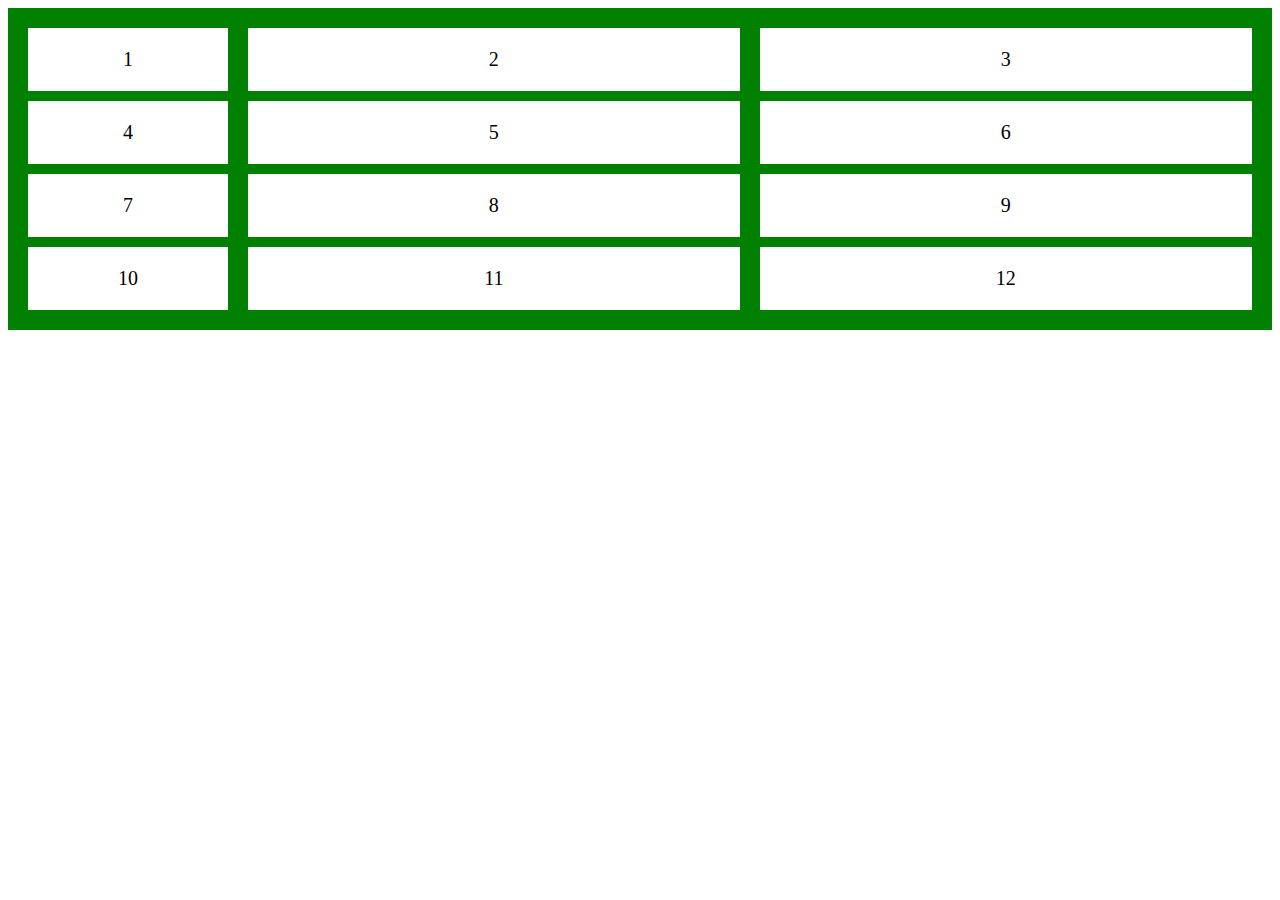
<file: grid.html>
<!DOCTYPE html>
<html>
    <head>
        <title>My Web Page!</title>
        <meta name="viewport" content="width=device-width, initial-scale=1.0">
        <style>
            .grid {
                background-color: green;
                display: grid;
                padding: 20px;
                grid-column-gap: 20px;
                grid-row-gap: 10px;
                grid-template-columns: 200px auto auto;
            }

            .grid-item {
                background-color: white;
                font-size: 20px;
                padding: 20px;
                text-align: center;
            }
        </style>
    </head>
    <body>
        <div class="grid">
            <div class="grid-item">1</div>
            <div class="grid-item">2</div>
            <div class="grid-item">3</div>
            <div class="grid-item">4</div>
            <div class="grid-item">5</div>
            <div class="grid-item">6</div>
            <div class="grid-item">7</div>
            <div class="grid-item">8</div>
            <div class="grid-item">9</div>
            <div class="grid-item">10</div>
            <div class="grid-item">11</div>
            <div class="grid-item">12</div>
        </div>
    </body>
</html>
</file>
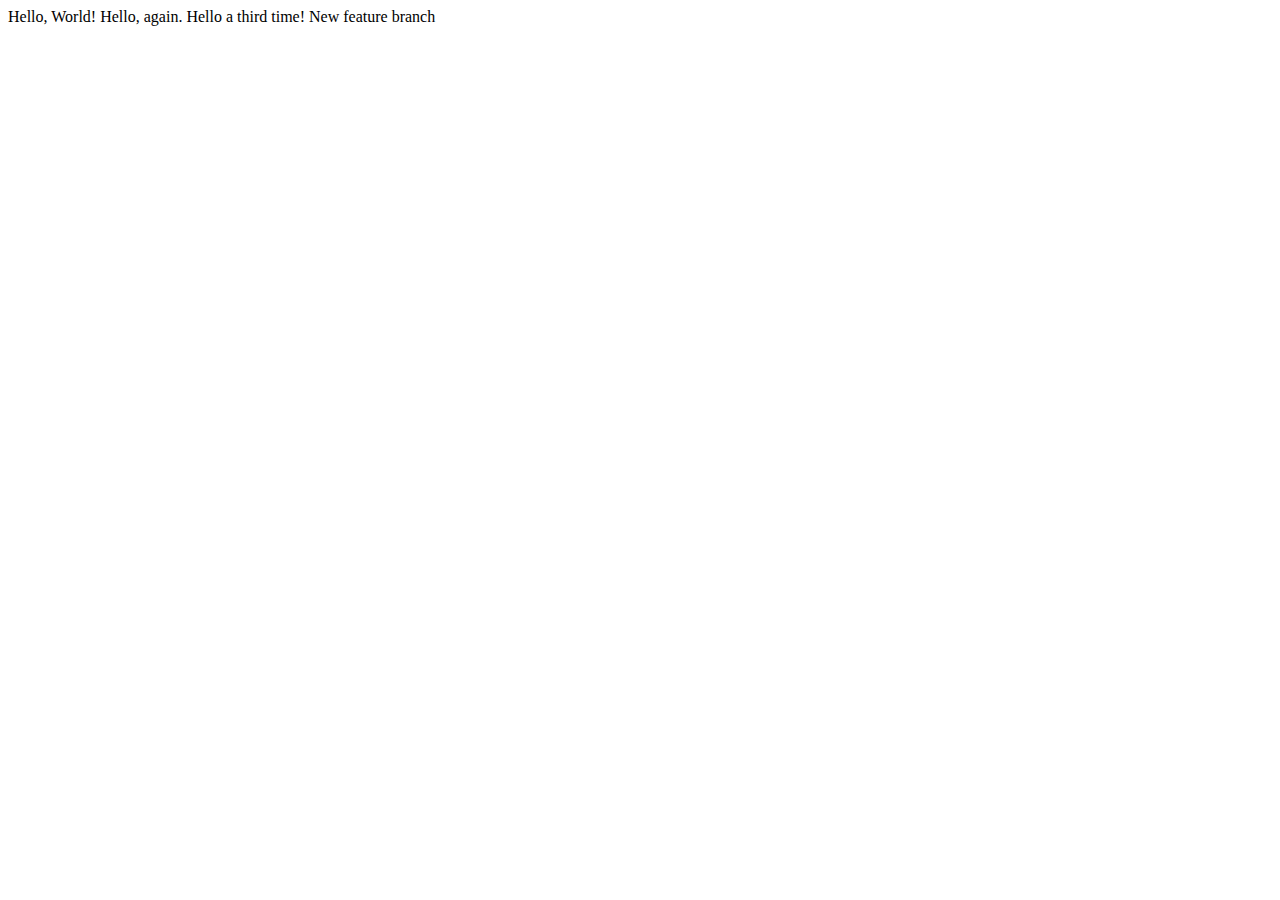
<file: hello.html>
<!DOCTYPE html>
<html>
    <head>
        <title>My Webpage!</title>
    </head>
    <body>
        Hello, World! Hello, again. Hello a third time!
        New feature
        branch
    </body>
</html>
</file>
<file: carousel.css>
/* GLOBAL STYLES
-------------------------------------------------- */
/* Padding below the footer and lighter body text */

body {
  padding-top: 3rem;
  padding-bottom: 3rem;
  color: #5a5a5a;
}


/* CUSTOMIZE THE CAROUSEL
-------------------------------------------------- */

/* Carousel base class */
.carousel {
  margin-bottom: 4rem;
}
/* Since positioning the image, we need to help out the caption */
.carousel-caption {
  bottom: 3rem;
  z-index: 10;
}

/* Declare heights because of positioning of img element */
.carousel-item {
  height: 32rem;
  background-color: #777;
}
.carousel-item > img {
  position: absolute;
  top: 0;
  left: 0;
  min-width: 100%;
  height: 32rem;
}


/* MARKETING CONTENT
-------------------------------------------------- */

/* Center align the text within the three columns below the carousel */
.marketing .col-lg-4 {
  margin-bottom: 1.5rem;
  text-align: center;
}
.marketing h2 {
  font-weight: 400;
}
.marketing .col-lg-4 p {
  margin-right: .75rem;
  margin-left: .75rem;
}


/* Featurettes
------------------------- */

.featurette-divider {
  margin: 5rem 0; /* Space out the Bootstrap <hr> more */
}

/* Thin out the marketing headings */
.featurette-heading {
  font-weight: 300;
  line-height: 1;
  letter-spacing: -.05rem;
}


/* RESPONSIVE CSS
-------------------------------------------------- */

@media (min-width: 40em) {
  /* Bump up size of carousel content */
  .carousel-caption p {
    margin-bottom: 1.25rem;
    font-size: 1.25rem;
    line-height: 1.4;
  }

  .featurette-heading {
    font-size: 50px;
  }
}

@media (min-width: 62em) {
  .featurette-heading {
    margin-top: 7rem;
  }
}
</file>
